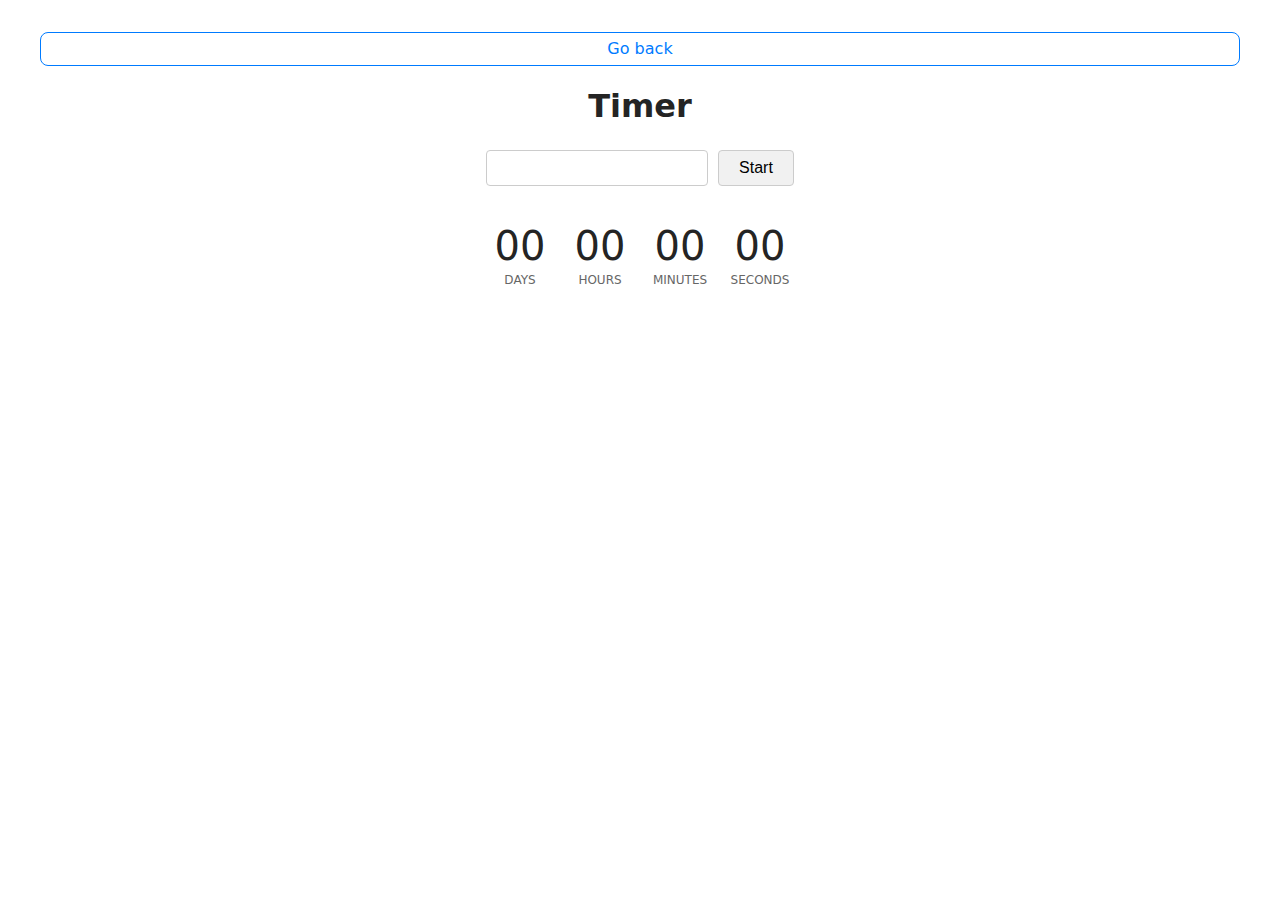
<file: src/1-timer.html>
<!DOCTYPE html>
<html lang="en">
  <head>
    <meta charset="UTF-8" />
    <meta http-equiv="X-UA-Compatible" content="IE=edge" />
    <meta name="viewport" content="width=device-width, initial-scale=1.0" />
    <title>Page 2</title>
    <link rel="stylesheet" href="./css/styles.css" />
  </head>
  <body>
    <main>
      <div class="container">
        <a class="back-link" href="./index.html">Go back</a>
        <h1 class="main-title">Timer</h1>

        <div class="timer-container">
          <div class="input-container">
            <input type="text" id="datetime-picker" />
            <button type="button" data-start>Start</button>
          </div>

          <div class="timer">
            <div class="field">
              <span class="value" data-days>00</span>
              <span class="label">Days</span>
            </div>
            <div class="field">
              <span class="value" data-hours>00</span>
              <span class="label">Hours</span>
            </div>
            <div class="field">
              <span class="value" data-minutes>00</span>
              <span class="label">Minutes</span>
            </div>
            <div class="field">
              <span class="value" data-seconds>00</span>
              <span class="label">Seconds</span>
            </div>
          </div>
        </div>
      </div>
    </main>
    <script type="module" src="./js/1-timer.js"></script>
  </body>
</html>
</file>
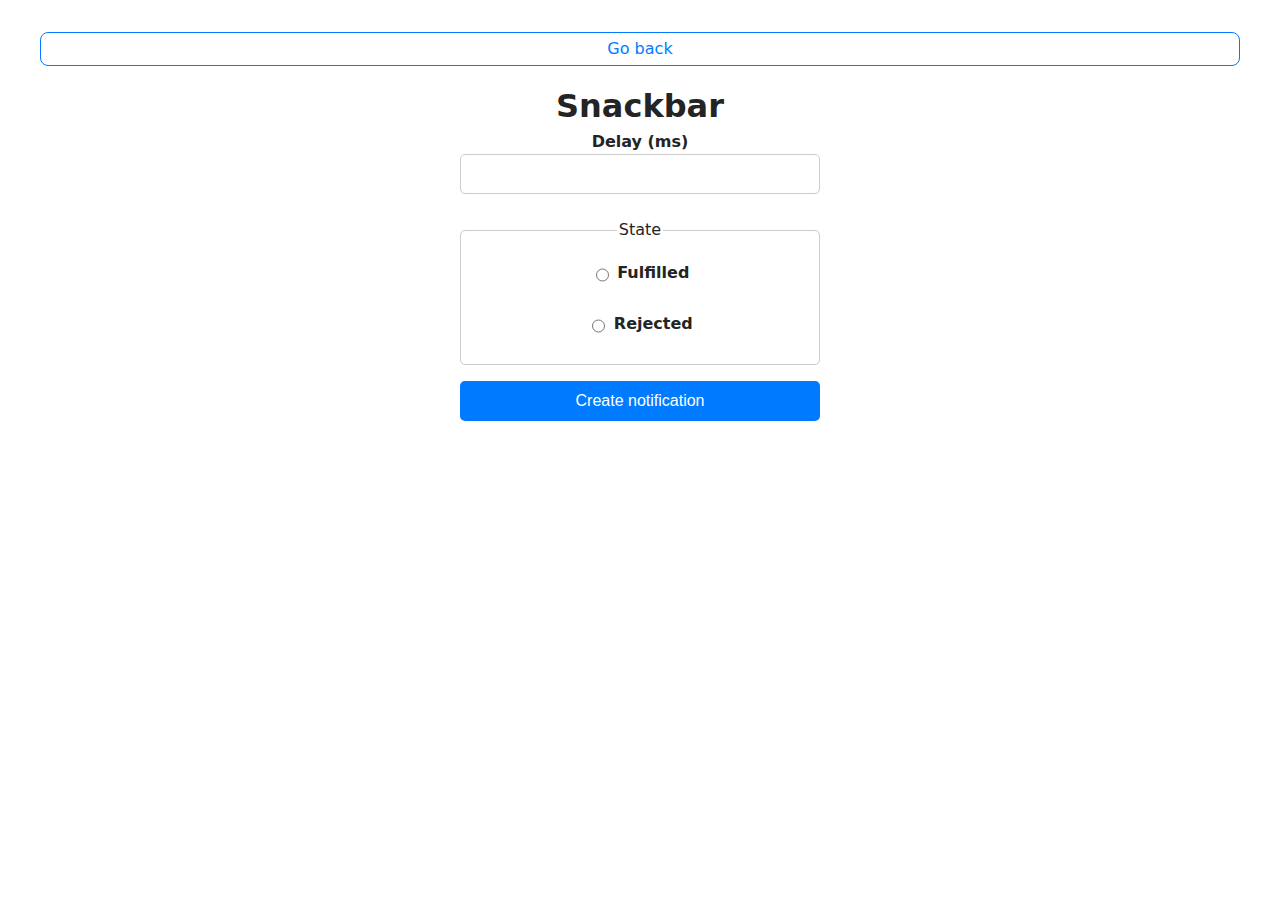
<file: src/2-snackbar.html>
<!DOCTYPE html>
<html lang="en">
  <head>
    <meta charset="UTF-8" />
    <meta http-equiv="X-UA-Compatible" content="IE=edge" />
    <meta name="viewport" content="width=device-width, initial-scale=1.0" />
    <title>Page 3</title>
    <link rel="stylesheet" href="./css/styles.css" />
  </head>
  <body>
    <main>
      <div class="container">
        <a class="back-link" href="./index.html">Go back</a>
        <h1 class="main-title">Snackbar</h1>
        <form class="form">
          <label>
            Delay (ms)
            <input type="number" name="delay" required />
          </label>

          <fieldset>
            <legend>State</legend>
            <label>
              <input type="radio" name="state" value="fulfilled" required />
              Fulfilled
            </label>
            <label>
              <input type="radio" name="state" value="rejected" required />
              Rejected
            </label>
          </fieldset>

          <button type="submit">Create notification</button>
        </form>
        <script type="module" src="./js/2-snackbar.js"></script>
      </div>
    </main>
  </body>
</html>
</file>
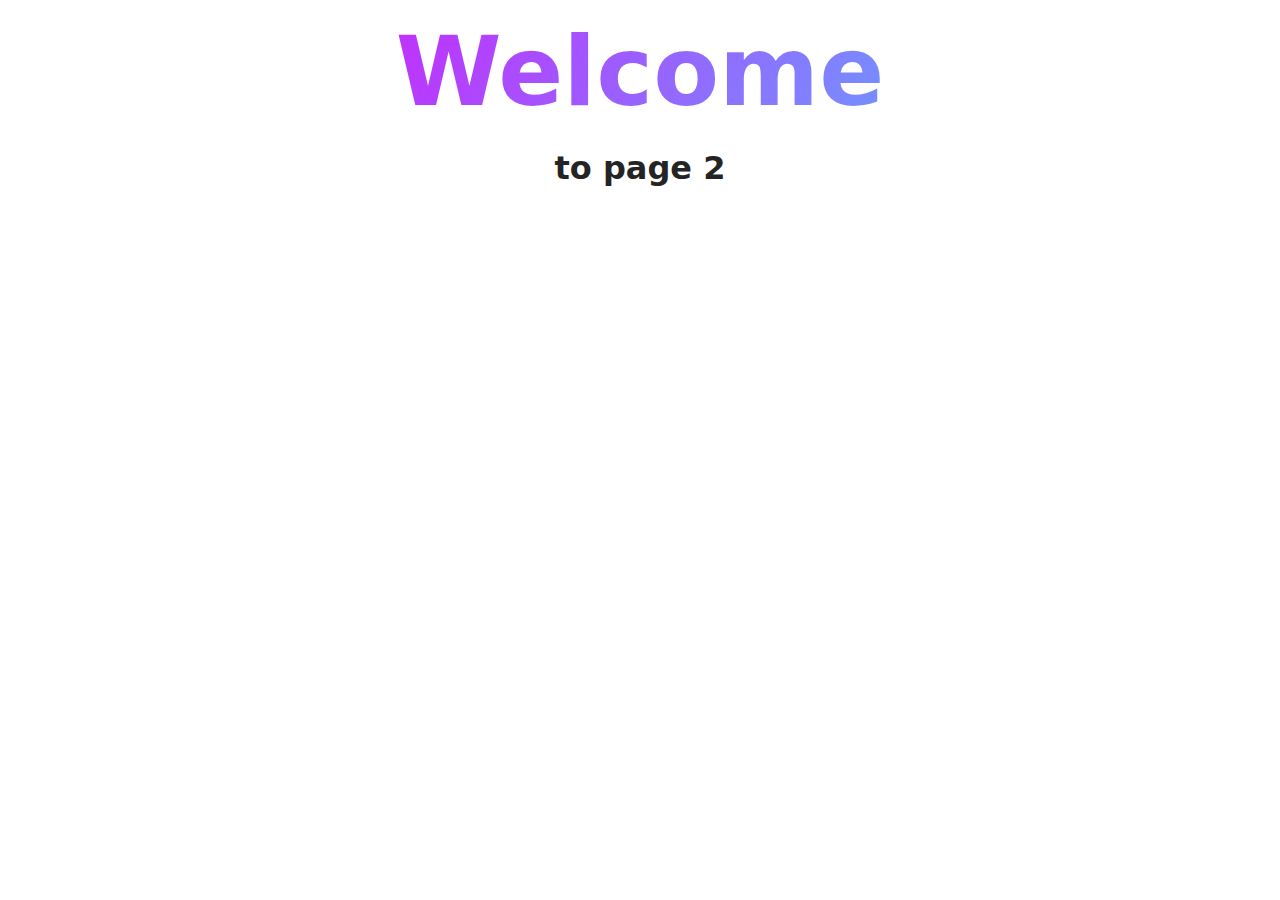
<file: src/page-2.html>
<!DOCTYPE html>
<html lang="en">
  <head>
    <meta charset="UTF-8" />
    <meta http-equiv="X-UA-Compatible" content="IE=edge" />
    <meta name="viewport" content="width=device-width, initial-scale=1.0" />
    <title>Page 2</title>
    <link rel="stylesheet" href="./css/styles.css" />
  </head>
  <body>
    <load
      src="./partials/header.html"
      icon-path="./img/sprite.svg#logo"
      highlight-act="active"
    />

    <main>
      <div class="container">
        <h1 class="main-title">
          <span class="main-title-gradient">Welcome</span> to page 2
        </h1>
        <load src="./partials/back-link.html" />
      </div>
    </main>

    <load src="./partials/footer.html" />
  </body>
</html>
</file>
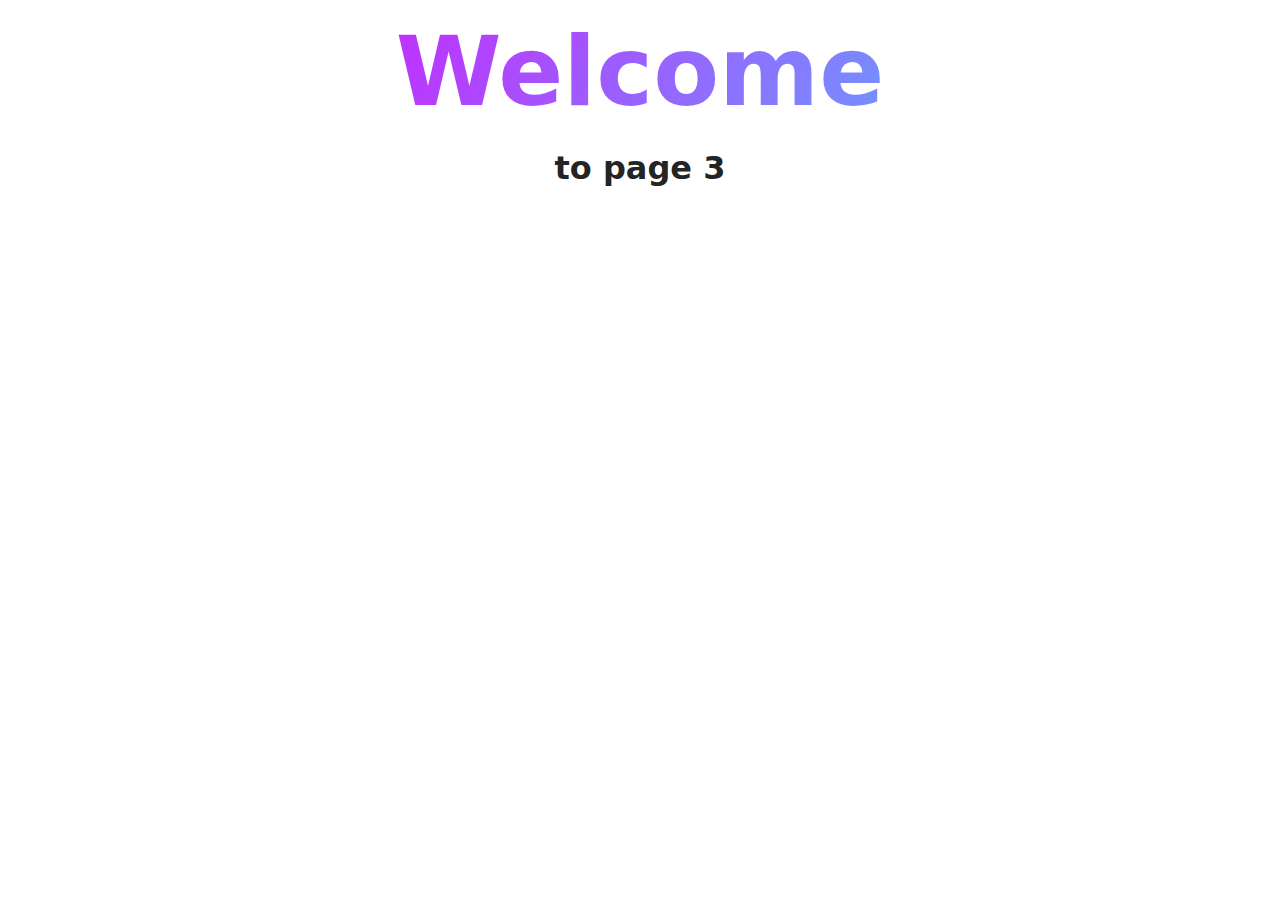
<file: src/page-3.html>
<!DOCTYPE html>
<html lang="en">
  <head>
    <meta charset="UTF-8" />
    <meta http-equiv="X-UA-Compatible" content="IE=edge" />
    <meta name="viewport" content="width=device-width, initial-scale=1.0" />
    <title>Page 3</title>
    <link rel="stylesheet" href="./css/styles.css" />
  </head>
  <body>
    <load
      src="./partials/header.html"
      icon-path="./img/sprite.svg#logo"
      highlight-curr="active"
    />

    <main>
      <div class="container">
        <h1 class="main-title">
          <span class="main-title-gradient">Welcome</span> to page 3
        </h1>
        <load src="./partials/back-link.html" />
      </div>
    </main>

    <load src="./partials/footer.html" />
  </body>
</html>
</file>
<file: src/css/styles.css>
/**
  |============================
  | include css partials with
  | default @import url()
  |============================
*/
/* Common styles */
@import url('./reset.css');
@import url('./base.css');
@import url('./container.css');
@import url('./animations.css');

/* Sections style */
@import url('./header.css');
@import url('./vite-promo.css');
@import url('./badges.css');
@import url('./back-link.css');
@import url('./footer.css');

.timer-container {
  display: flex;
  flex-direction: column;
  align-items: center;
  margin-top: 20px;
}

.input-container {
  margin-bottom: 20px;
  display: flex;
  gap: 10px;
}

#datetime-picker {
  padding: 8px 10px;
  border: 1px solid #ccc;
  border-radius: 4px;
  font-size: 16px;
  width: 200px;
}

button[data-start] {
  padding: 8px 20px;
  background-color: #f1f1f1;
  border: 1px solid #ccc;
  border-radius: 4px;
  cursor: pointer;
  font-size: 16px;
  transition: background-color 0.3s;
}

button[data-start]:hover:not([disabled]) {
  background-color: #e1e1e1;
}

button[data-start]:disabled {
  cursor: not-allowed;
  opacity: 0.6;
}

.timer {
  display: flex;
  gap: 20px;
  margin-top: 20px;
}

.field {
  display: flex;
  flex-direction: column;
  align-items: center;
  min-width: 60px;
}

.value {
  font-size: 40px;
  font-weight: 500;
  line-height: 1;
}

.label {
  font-size: 12px;
  font-weight: 500;
  text-transform: uppercase;
  margin-top: 5px;
  color: #666;
}

/* Стилі для flatpickr */
.flatpickr-calendar {
  border-radius: 4px;
  box-shadow: 0 3px 6px rgba(0, 0, 0, 0.16);
}

/* Стилі для повідомлень iziToast */
.iziToast {
  border-radius: 4px;
  font-family: -apple-system, BlinkMacSystemFont, 'Segoe UI', Roboto, Oxygen,
    Ubuntu, Cantarell, 'Open Sans', 'Helvetica Neue', sans-serif;
}
.form {
  width: 100%;
  max-width: 400px;
  margin: 0 auto;
  display: flex;
  flex-direction: column;
  align-items: center;
}

.form-group {
  width: 100%;
  margin-bottom: 20px;
}
.form label {
  display: block;
  margin-bottom: 0.5rem;
  font-weight: bold;
}

/* Update the input and fieldset to be 360px width and inputs to be 40px height */
.form input[type='number'],
.form fieldset {
  width: 360px; /* Changed from 100% to 360px */
  margin-bottom: 1rem;
  padding: 0.5rem;
  border: 1px solid #ccc;
  border-radius: 5px;
  box-sizing: border-box;
}

/* Add explicit height for the number input */
.form input[type='number'] {
  height: 40px; /* Added fixed height */
}

/* Add height to radio inputs inside fieldset if needed */
.form fieldset input[type='radio'] {
  height: 40px; /* Add height to radio inputs if required */
  vertical-align: middle;
}

.form fieldset {
  padding: 10px;
  border: 1px solid #ccc;
  border-radius: 5px;
}

/* Update button to match the same width */
.form button {
  width: 360px; /* Changed from 100% to 360px to match inputs */
  padding: 0.75rem;
  font-size: 1rem;
  background-color: #007bff;
  color: #fff;
  border: none;
  border-radius: 5px;
  cursor: pointer;
  height: 40px; /* Added to match other elements */
  line-height: 1; /* Added to center text vertically */
}

.form button:hover {
  background-color: #0056b3;
}

.back-link {
  display: block;
  margin-bottom: 1rem;
  text-align: center;
  text-decoration: none;
  color: #007bff;
}

.back-link:hover {
  text-decoration: underline;
}

/* Add a container width restriction if needed */
.form {
  max-width: 400px; /* Added to contain the form nicely */
  margin: 0 auto; /* Center the form */
}
</file>
